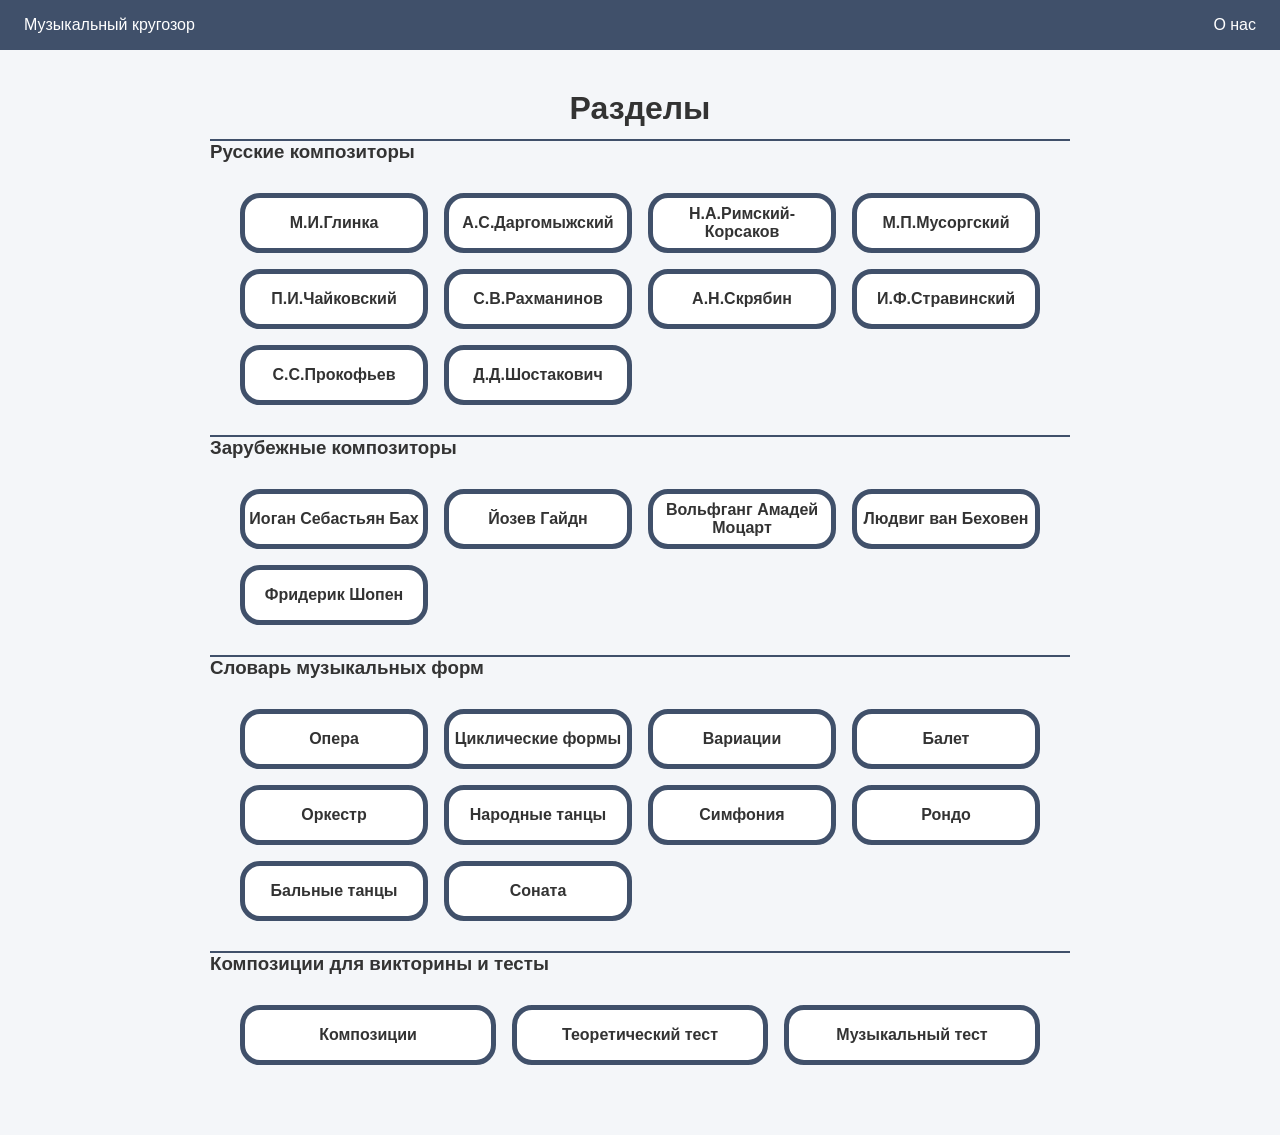
<file: index.html>
<!doctype html>
<html lang="en">
  <head>
    <meta charset="UTF-8" />
    <meta name="viewport" content="width=device-width, initial-scale=1.0" />
    <title>Главная страница</title>
    <link rel="stylesheet" href="Главная.css" />
    <link rel="stylesheet" href="lihno_glavnaya.css" />
  </head>
  <body>
    <div class="poloska">
      <div class="log">Музыкальный кругозор</div>
      <a href="onas.html"
      target="_blank">О нас</a>
    </div>
    <main>
      <h1>Разделы</h1>
      <hr>
      <h3>Русские композиторы</h3>
      <div class="knopki">
        <a
          href="Глинка.html"
          target="_blank"
          ><div>М.И.Глинка</div></a>
        <a
          href="Даргомыжский.html"
          target="_blank"
          >А.С.Даргомыжский</a>
        <a
          href="Римский-Корсаков.html"
          target="_blank"
          >Н.А.Римский-Корсаков</a>
        <a
          href="Мусоргский.html"
          target="_blank"
          >М.П.Мусоргский</a>
        <a
          href="Чайковский.html"
          target="_blank"
          >П.И.Чайковский</a> 
        <a
          href="#"
          target="_blank"
          >С.В.Рахманинов</a>
        <a
          href="#"
          target="_blank"
          >А.Н.Скрябин</a>
        <a
          href="#"
          target="_blank"
          >И.Ф.Стравинский</a>
        <a
          href="#"
          target="_blank"
          >С.С.Прокофьев</a>
        <a
          href="#"
          target="_blank"
          >Д.Д.Шостакович</a>
      </div>
        <hr>
        <h3>Зарубежные композиторы</h3>
        <div class ="knopki">
          <a
          href="#"
          target="_blank"
          >Иоган Себастьян Бах</a>
           <a
          href="#"
          target="_blank"
          >Йозев Гайдн</a>
           <a
          href="#"
          target="_blank"
          >Вольфганг Амадей Моцарт</a>
           <a
          href="#"
          target="_blank"
          >Людвиг ван Беховен</a>
           <a
          href="#"
          target="_blank"
          >Фридерик Шопен</a>
        </div>
        <hr>
        <h3>Словарь музыкальных форм</h3>
        <div class ="knopki">
        <a
          href="#"
          target="_blank"
          >Опера</a>
        <a
          href="#"
          target="_blank"
          >Циклические формы</a>
        <a
          href="#"
          target="_blank"
          >Вариации</a>
        <a
          href="#"
          target="_blank"
          >Балет</a>
        <a
          href="#"
          target="_blank"
          >Оркестр</a>
        <a
          href="#"
          target="_blank"
          >Народные танцы</a>
        <a
          href="#"
          target="_blank"
          >Симфония</a>
        <a
          href="#"
          target="_blank"
          >Рондо</a>
        <a
          href="#"
          target="_blank"
          >Бальные танцы</a>
         <a
          href="#"
          target="_blank"
          >Соната</a>
        </div>
          <hr>
          <h3>Композиции для викторины и тесты</h3>
        <div class ="knopki">
          <a
            href="Композиции.html"
            target="_blank"
            >Композиции</a>
             <a
            href="Теоретический_тест.html"
            target="_blank"
            >Теоретический тест</a>
            <a
            href="Музыкальный_тест.html"
            target="_blank"
            >Музыкальный тест</a>
        </div>
    </main>
  </body>
</html>
</file>
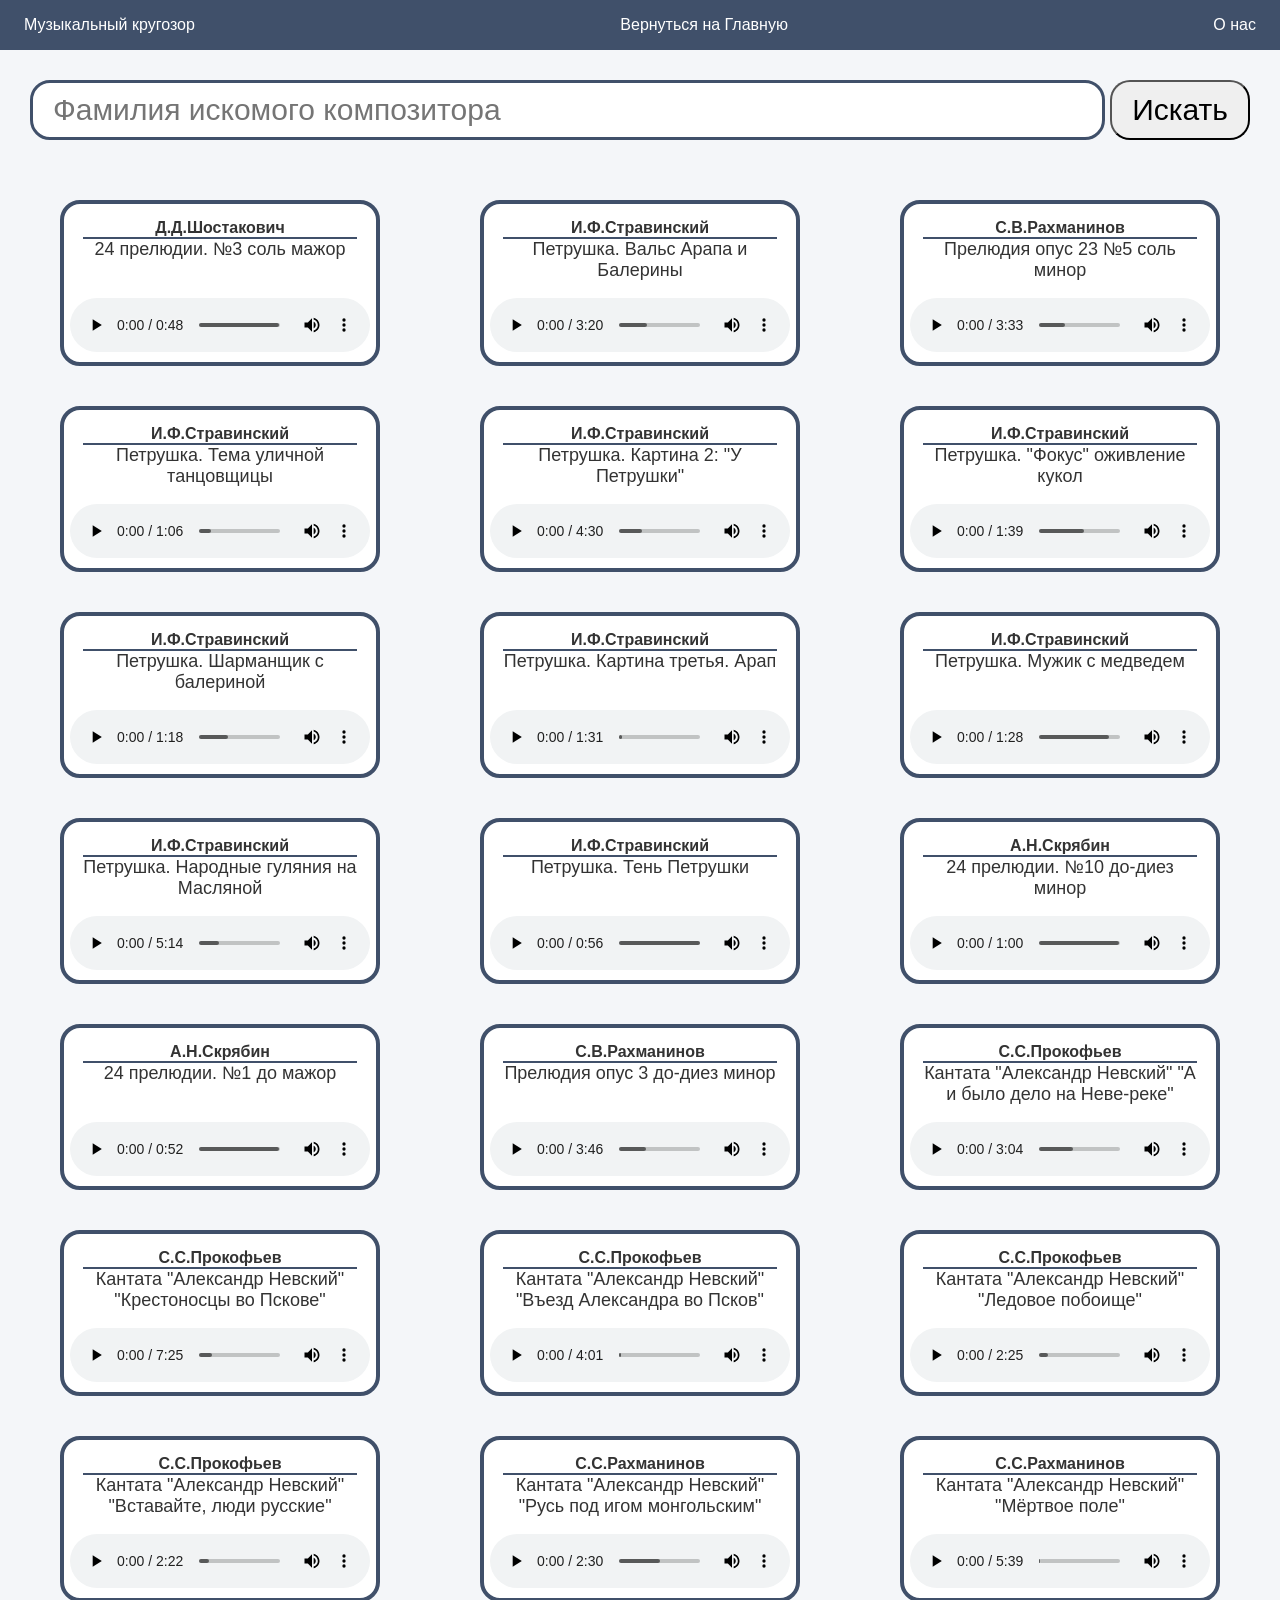
<file: Композиции.html>
<!DOCTYPE html>
<html lang="en">
<head>
    <meta charset="UTF-8">
    <meta name="viewport" content="width=device-width, initial-scale=1.0">
    <title>Викторина</title>
    <link rel="stylesheet" href="Композиции.css" />
    <script src="Komposicii.js" ></script>
    <link rel="stylesheet" href="Главная.css"/>
</head>
<body>
    <div class="poloska">
      <div class="log">Музыкальный кругозор</div>
      <a href="index.html">Вернуться на Главную</a>
      <a href="C:\Users\Анастасия\Desktop\Сайт для радости\Сайт\onas.html"
      target="_blank">О нас</a>
    </div>
    <form onsubmit="poisk(event)" method="POST">
        <input type="text" name="search" placeholder="Фамилия искомого композитора" id="search">
        <button type="submit" id="button_search" >Искать</button>
    </form>
    <nav class="musicsklad">
        <div class ="musicbox">
            <div class="opisanie">
                <div class ="compozitor">Д.Д.Шостакович</div>
                <hr>
                <div class = "name">24 прелюдии. №3 соль мажор</div>
            </div>
            <audio controls>
                <source src="24preludii3.mp3" type="audio/mp3">
            </audio>
        </div>
        <div class ="musicbox">
            <div class="opisanie">
                <div class ="compozitor">И.Ф.Стравинский</div>
                <hr>
                <div class = "name">Петрушка. Вальс Арапа и Балерины</div>
            </div>
            <audio controls>
                <source src="Petrushka01.mp3" type="audio/mp3">
            </audio>
        </div>
        <div class ="musicbox">
            <div class="opisanie">
                <div class ="compozitor">С.В.Рахманинов</div>
                <hr>
                <div class = "name">Прелюдия опус 23 №5 соль минор</div>
            </div>
            <audio controls>
                <source src="preludiya_colminor.mp3" type="audio/mp3">
            </audio>
        </div>
        <div class ="musicbox">
            <div class="opisanie">
                <div class ="compozitor">И.Ф.Стравинский</div>
                <hr>
                <div class = "name">Петрушка. Тема уличной танцовщицы</div>
            </div>
            <audio controls>
                <source src="Petrushka02.mp3" type="audio/mp3">
            </audio>
        </div>
        <div class ="musicbox">
            <div class="opisanie">
                <div class ="compozitor">И.Ф.Стравинский</div>
                <hr>
                <div class = "name">Петрушка. Картина 2: "У Петрушки"</div>
            </div>
            <audio controls>
                <source src="Petrushka03.mp3" type="audio/mp3">
            </audio>
        </div>
        <div class ="musicbox">
            <div class="opisanie">
                <div class ="compozitor">И.Ф.Стравинский</div>
                <hr>
                <div class = "name">Петрушка. "Фокус" оживление кукол</div>
            </div>
            <audio controls>
                <source src="Petrushka04.mp3" type="audio/mp3">
            </audio>
        </div>
        <div class ="musicbox">
            <div class="opisanie">
                <div class ="compozitor">И.Ф.Стравинский</div>
                <hr>
                <div class = "name">Петрушка. Шарманщик с балериной</div>
            </div>
            <audio controls>
                <source src="Petrushka05.mp3" type="audio/mp3">
            </audio>
        </div>
        <div class ="musicbox">
            <div class="opisanie">
                <div class ="compozitor">И.Ф.Стравинский</div>
                <hr>
                <div class = "name">Петрушка. Картина третья. Арап</div>
            </div>
            <audio controls>
                <source src="Petrushka06.mp3" type="audio/mp3">
            </audio>
        </div>
        <div class ="musicbox">
            <div class="opisanie">
                <div class ="compozitor">И.Ф.Стравинский</div>
                <hr>
                <div class = "name">Петрушка. Мужик с медведем</div>
            </div>
            <audio controls>
                <source src="Petrushka07.mp3" type="audio/mp3">
            </audio>
        </div>
        <div class ="musicbox">
            <div class="opisanie">
                <div class ="compozitor">И.Ф.Стравинский</div>
                <hr>
                <div class = "name">Петрушка. Народные гуляния на Масляной</div>
            </div>
            <audio controls>
                <source src="Petrushka08.mp3" type="audio/mp3">
            </audio>
        </div>
        <div class ="musicbox">
            <div class="opisanie">
                <div class ="compozitor">И.Ф.Стравинский</div>
                <hr>
                <div class = "name">Петрушка. Тень Петрушки</div>
            </div>
            <audio controls>
                <source src="Petrushka09.mp3" type="audio/mp3">
            </audio>
        </div>
        <div class ="musicbox">
            <div class="opisanie">
                <div class ="compozitor">А.Н.Скрябин</div>
                <hr>
                <div class = "name">24 прелюдии. №10 до-диез минор</div>
            </div>
            <audio controls>
                <source src="10_do-diez_minor.mp3" type="audio/mp3">
            </audio>
        </div>
        <div class ="musicbox">
            <div class="opisanie">
                <div class ="compozitor">А.Н.Скрябин</div>
                <hr>
                <div class = "name">24 прелюдии. №1 до мажор</div>
            </div>
            <audio controls>
                <source src="1_do_major.mp3" type="audio/mp3">
            </audio>
        </div>
         <div class ="musicbox">
            <div class="opisanie">
                <div class ="compozitor">С.В.Рахманинов</div>
                <hr>
                <div class = "name">Прелюдия опус 3 до-диез минор</div>
            </div>
            <audio controls>
                <source src="Preludia_do_dies_minor.mp3" type="audio/mp3">
            </audio>
        </div>
        <div class ="musicbox">
            <div class="opisanie">
                <div class ="compozitor">С.С.Прокофьев</div>
                <hr>
                <div class = "name">Кантата "Александр Невский" "А и было дело на Неве-реке"</div>
            </div>
            <audio controls>
                <source src="Na_Neve.mp3" type="audio/mp3">
            </audio>
        </div>
        <div class ="musicbox">
            <div class="opisanie">
                <div class ="compozitor">С.С.Прокофьев</div>
                <hr>
                <div class = "name">Кантата "Александр Невский" "Крестоносцы во Пскове"</div>
            </div>
            <audio controls>
                <source src="Krestonoscy.mp3" type="audio/mp3">
            </audio>
        </div>
        <div class ="musicbox">
            <div class="opisanie">
                <div class ="compozitor">С.С.Прокофьев</div>
                <hr>
                <div class = "name">Кантата "Александр Невский" "Въезд Александра во Псков"</div>
            </div>
            <audio controls>
                <source src="Vezd.mp3" type="audio/mp3">
            </audio>
        </div>
        <div class ="musicbox">
            <div class="opisanie">
                <div class ="compozitor">С.С.Прокофьев</div>
                <hr>
                <div class = "name">Кантата "Александр Невский" "Ледовое побоище"</div>
            </div>
            <audio controls>
                <source src="Poboiche.mp3" type="audio/mp3">
            </audio>
        </div>
        <div class ="musicbox">
            <div class="opisanie">
                <div class ="compozitor">С.С.Прокофьев</div>
                <hr>
                <div class = "name">Кантата "Александр Невский" "Вставайте, люди русские"</div>
            </div>
            <audio controls>
                <source src="Vstavayte.mp3" type="audio/mp3">
            </audio>
        </div>
        <div class ="musicbox">
            <div class="opisanie">
                <div class ="compozitor">С.С.Рахманинов</div>
                <hr>
                <div class = "name">Кантата "Александр Невский" "Русь под игом монгольским"</div>
            </div>
            <audio controls>
                <source src="Russ.mp3" type="audio/mp3">
            </audio>
        </div>
        <div class ="musicbox">
            <div class="opisanie">
                <div class ="compozitor">С.С.Рахманинов</div>
                <hr>
                <div class = "name">Кантата "Александр Невский" "Мёртвое поле"</div>
            </div>
            <audio controls>
                <source src="Mjortvoe_pole.mp3" type="audio/mp3">
            </audio>
        </div>
    </div>
</body>

</html>
</file>
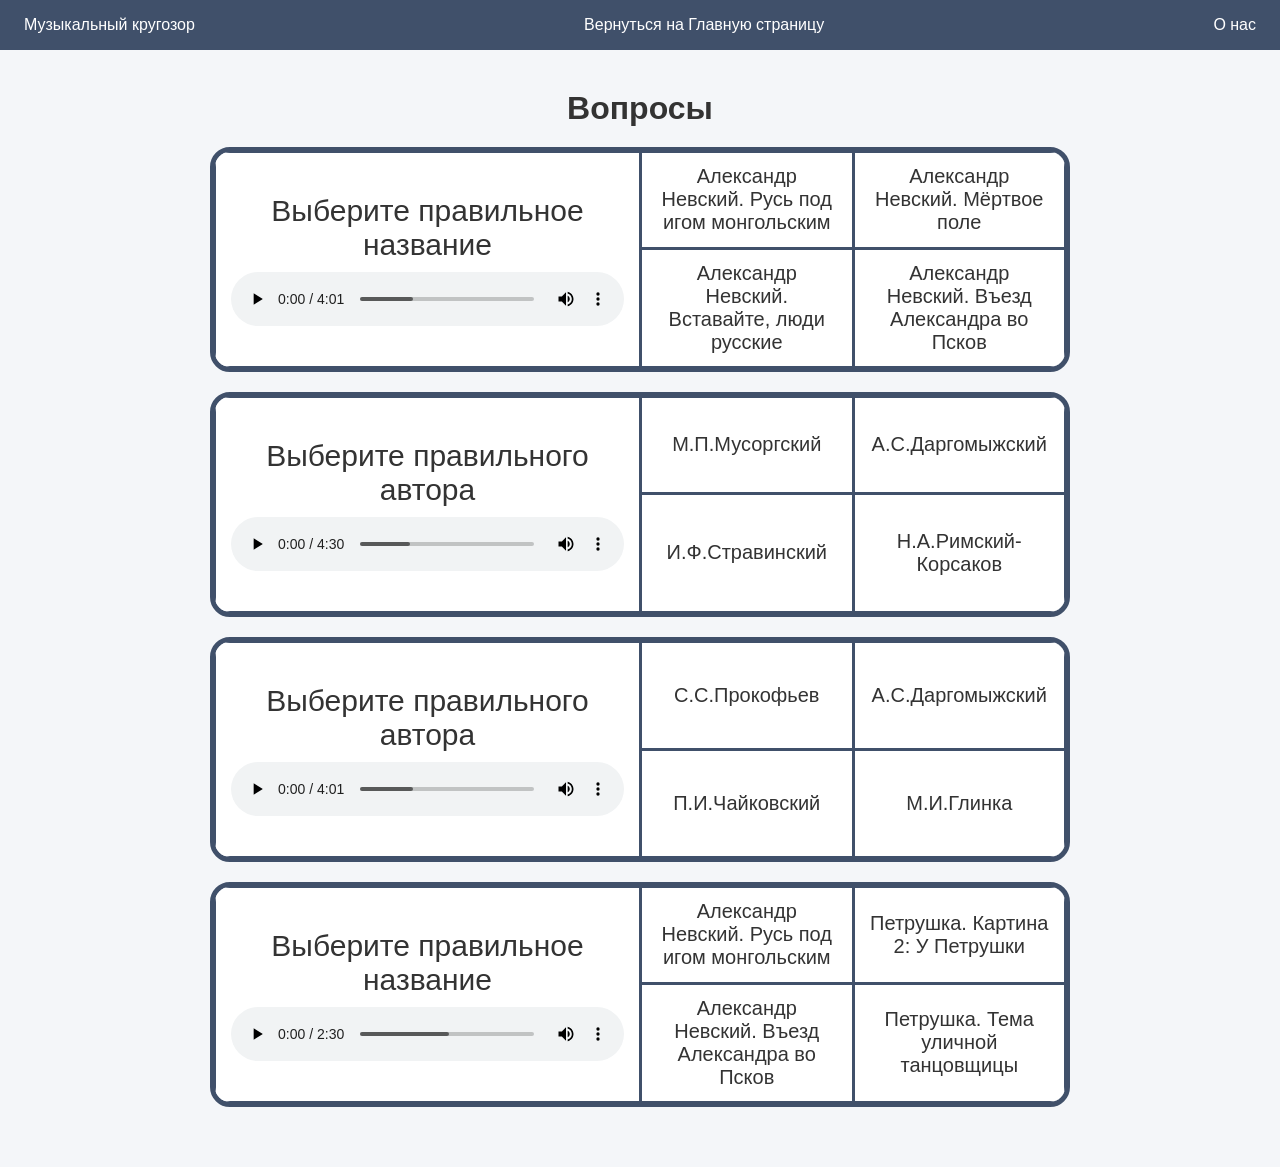
<file: Музыкальный_тест.html>
<!doctype html>
<html lang="en">
  <head>
    <meta charset="UTF-8" />
    <meta name="viewport" content="width=device-width, initial-scale=1.0" />
    <title>Главная страница</title>
    <link rel="stylesheet" href="Главная.css" />
    <script src="Voprosimusika.js"></script>
    <link rel="stylesheet" href="Musika.css" />
  </head>
  <body>
    <div class="poloska">
      <div class="log">Музыкальный кругозор</div>
      <a href="index.html">Вернуться на Главную страницу</a>
      <a href="onas.html"
      target="_blank">О нас</a>
    </div>
    <main id="main">
      <h1>Вопросы</h1>
        <!-- <div class="Vopros">
          <div class="voprosik">1234?</div>
          <div class="otvetik">
            <div class="variant" id="right">1</div>
            
            <div class="variant" id="wrong">2</div>
            
            <div class="variant" id="wrong">3</div>
            
            <div class="variant" id="wrong">4</div>
          </div> -->
        </div>
    </main>
  </body>
</html>
</file>
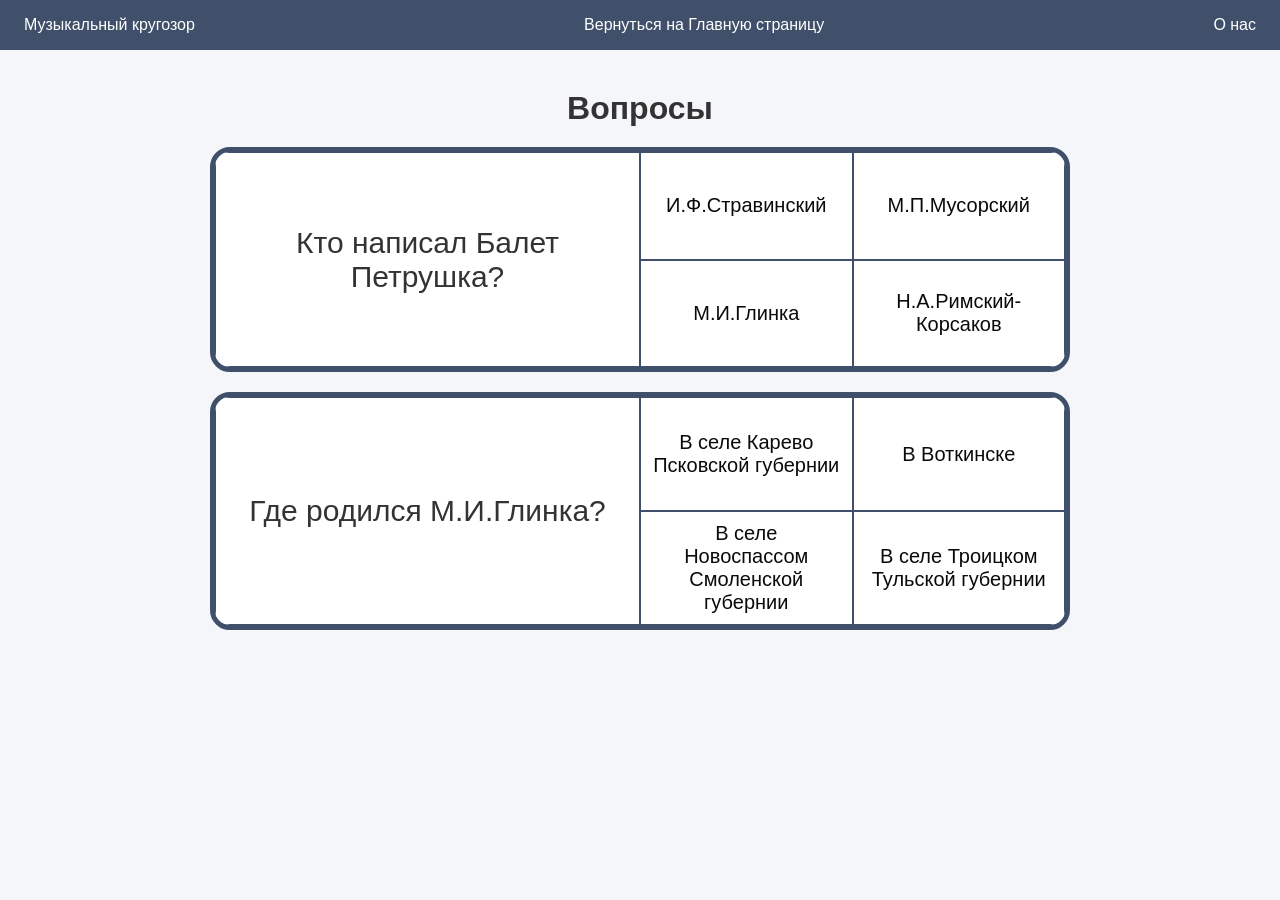
<file: Теоретический_тест.html>
<!doctype html>
<html lang="en">
  <head>
    <meta charset="UTF-8" />
    <meta name="viewport" content="width=device-width, initial-scale=1.0" />
    <title>Главная страница</title>
    <link rel="stylesheet" href="Главная.css" />
    <script src="Vopriscs.js?v=3"></script>
    <link rel="stylesheet" href="Teoriya.css" />
  </head>
  <body>
    <div class="poloska">
      <div class="log">Музыкальный кругозор</div>
      <a href="index.html">Вернуться на Главную страницу</a>
      <a href="onas.html"
      target="_blank">О нас</a>
    </div>
    <main id="main">
      <h1>Вопросы</h1>
        <!-- <div class="Vopros">
          <div class="voprosik">1234?</div>
          <div class="otvetik">
            <div class="variant" id="right">1</div>
            
            <div class="variant" id="wrong">2</div>
            
            <div class="variant" id="wrong">3</div>
            
            <div class="variant" id="wrong">4</div>
          </div> -->
        </div>
    </main>
  </body>
</html>
</file>
<file: Главная.css>
* {
  margin: 0;
  padding: 0;
  box-sizing: border-box;
}
body {
  font-family: "Inter", sans-serif;
  background-color: #f4f6f9;
  color: #333;
  min-height: 100vh;
  display: flex;
  flex-direction: column;
}
.poloska {
  background: #40506a;
  display: flex;
  justify-content: space-between;
  align-items: center;
  padding: 12px 24px;
  color: #fff;
  height: 50px;
}
.poloska a{
  color: white;
  text-decoration: none;
}

.poloska log {
  font-size: 50px;
  font-weight: bold;
}
main {
  flex: 1;
  max-width: 900px;
  margin: 0 auto;
  padding: 40px 20px;
  width: 100%;
  text-align: center;
}
main h1 {
  font-size: 32;
  margin-bottom: 12px;
  flood-color: #40506a;
}
</file>
<file: lihno_glavnaya.css>
.knopki {
  display: grid;
  grid-template-columns: repeat(auto-fit, minmax(180px, 1fr));
  gap: 16px;
  padding: 30px 30px;
}
.knopki a {
  display: flex;
  background: #fff;
  border: 5px solid #40506a;
  border-radius: 20px;
  color: #333;
  text-decoration: none;
  font-weight: bold;
  font-size: 16px;
  height: 60px;
  justify-content: center;
  align-items: center;
}
.knopki a:hover{
  color:#b42d4f
}
hr{
   border: 1px solid #40506a;
}
h3 {
  text-align: left;
}
</file>
<file: Композиции.css>
.musicbox {
  display: flex;
  flex-direction: column;
  align-items: center;
  justify-content: center;
  width: 25vw;
  min-width: 260px;
  height: auto;
  padding: 10px 14px;
  gap: 6px;
  border: 4px solid #40506a;
  border-radius: 20px;
  background-color: white;
  box-sizing: border-box;
  text-align: center;
}

@media (max-width: 900px) {
  .musicbox {
    width: 92vw;
    min-width: unset;
    padding: 10px 12px;
    border-width: 3px;
    border-radius: 16px;
    gap: 6px;
  }

  audio {
    width: 100%;
    height: 36px;
  }
}
form{
  padding: 30px 30px;
  width: 100%;
    display: grid;
    grid-template-columns: auto max-content;
  gap: 5px;

& #search{
     
    font-size: 30px;
    border-radius: 20px;
    border: 3px solid #40506a;
    width: 100%;
    padding: 10px 20px;
}
& #button_search{
    border-radius: 20px;
  font-size: 30px;
  padding: 0px 20px ;
}
}

.musicbox:hover {
  color:#b42d4f
}
.musicsklad {
  display: flex;
  width: 100%;
  padding: 30px 30px;
  flex-direction: row;
  justify-content: space-around;
  flex-wrap: wrap;
  gap: 40px;
}
.compozitor {
  font-weight: bolder;
  text-align: center;
}
hr {
  border: 1px solid #40506a;
}
.opisanie{
  padding:5px;
  width: 100%;
}
.name{
  text-align: center;
  height:  3rem;
  max-width: calc(100vw - 100px);
  text-wrap: wrap;
  font-weight: 400;
  font-size: 18px;
}

@media screen and (min-width: 900px) {
  .opisanie{
    max-width: 25vw !important;
  }

}

@media screen and (max-width: 600px) {
  .opisanie{
    width: calc(100vw - 100px)  !important;
  }

}
</file>
<file: Musika.css>
.Vopros {
  margin: 20px 0px;
  width: 100%; 
  border: 5px solid #40506a;
  border-radius: 20px;
  display: grid;
  height: 25vh;
  min-height: 25vh;
  height: auto;
  overflow: hidden;
  font-size: 20px;
}
.vl {
    min-height: 150px;
    height: auto;
    box-sizing: border-box;
}
audio {
  max-width: 100%;
  width: 100%;
}
.voprosik {
    display: flex;
    justify-content: center;
    align-items: center;
    flex-direction: column;
    background-color: white;
    border: 1px solid #40506a;
    font-size: 30px;
    gap:10px;
    padding: 15px;
    text-align: center;
    height:auto !important; 
    min-height: fit-content;
    box-sizing: border-box;


} 


.otvetik{
    display: grid;
    grid-template-columns: 1fr 1fr;
    grid-template-rows: auto auto;
    gap: 1px;
    background-color: #40506a;
   border-left: 1px solid #40506a;
    box-sizing: border-box;
    height: auto;

  }
  .variant{
    border: 1px solid #40506a;
    display: flex;
    justify-content: center;
    align-items: center;
    background-color: white;
    padding: 10px 14px;
    text-align: center;
    word-break: break-word;
    box-sizing: border-box;
    overflow-wrap: break-word;
    hyphens: auto;
    font-weight: 400;
  }
  
#bad {
  border: 1px solid red !important;
  box-shadow: inset 0px 0px 20px red;
}

#good {
  border: 1px solid green  !important;
  
  box-shadow: inset 0px 0px 20px green;
}


@media (min-width:901px){
.Vopros {
  grid-template-columns: auto 50%;
}
}

@media (max-width:900px){
.Vopros {
  grid-template-rows: auto auto;
  height: auto;
}}
@media (max-width: 900px) { 
.voprosik { 
  display: flex;
  justify-content: center;
  align-items: center;
  flex-direction: column; 
  background-color: white;
  border: 1px solid #40506a;
  font-size: 20px; 
  gap: 5px; 
  padding:10px 5px; 
  text-align: center; 
  width: 100%; 
  height: auto;
  margin: 0; 
  box-sizing: border-box;
  }
audio { 
  max-width: 100%;
  height: 35px;
  }
.otvetik {
  display: grid; 
  grid-template-columns: 1fr; 
  gap: 0;
  width: 100%;
  } 
.variant { 
  border: 1px solid #40506a;
  display: flex; 
  justify-content: center; 
  align-items: center; 
  background-color: white; 
  padding: 8px; 
  font-size: 16px; 
  text-align: center; 
  word-break: break-word;
  }
  }
</file>
<file: Teoriya.css>
.Vopros {
  margin: 20px 0px;
  width: 100%; 
  border: 5px solid #40506a;
  border-radius: 20px;
  display: grid;
  grid-template-columns: 1fr 1fr;
  min-height: 25vh;
  overflow: hidden;
  font-size: 20px;
}

vl {
  background-color: #40506a;
  width: 100%;
  height: 100%;
  display: block;
}
.voprosik {
  display: flex;
  justify-content: center;
  align-items: center;
  text-align: center;
  background-color: white;
  border: 1px solid #40506a;
  font-size: clamp(18px, 3vw, 30px);
  padding: 15px;
  height: 100%;
  overflow-wrap: break-word;
} 

.otvetik {
    display: grid;
    grid-template-columns: 1fr 1fr;
    grid-template-rows: 1fr 1fr;
    height: 100%;
  }
  .variant{
    border: 1px solid #40506a;
    display: flex;
    justify-content: center;
    align-items: center;
    text-align: center;
    background-color: white;
    font-size: clamp(14px, 2vw, 20px);
    padding: 10px;
    height: auto;
    overflow-wrap: break-word;
    font-weight: 400;
    -webkit-appearence: none;
    appearance: none;
    color: rgb(10, 10, 10)
  }

  @media (max-width: 768px) {
    v1 {
      display: flex;
      flex-direction: column;
    }
    .otvetik {
      grid-template-columns: 1fr;
      grid-template-rows: repeat(4, 1fr);
    }
  }

  
#bad {
  border: 1px solid red !important;
  box-shadow: inset 0px 0px 20px red;
}

#good {
  border: 1px solid green  !important;
  
  box-shadow: inset 0px 0px 20px green;
}
</file>
